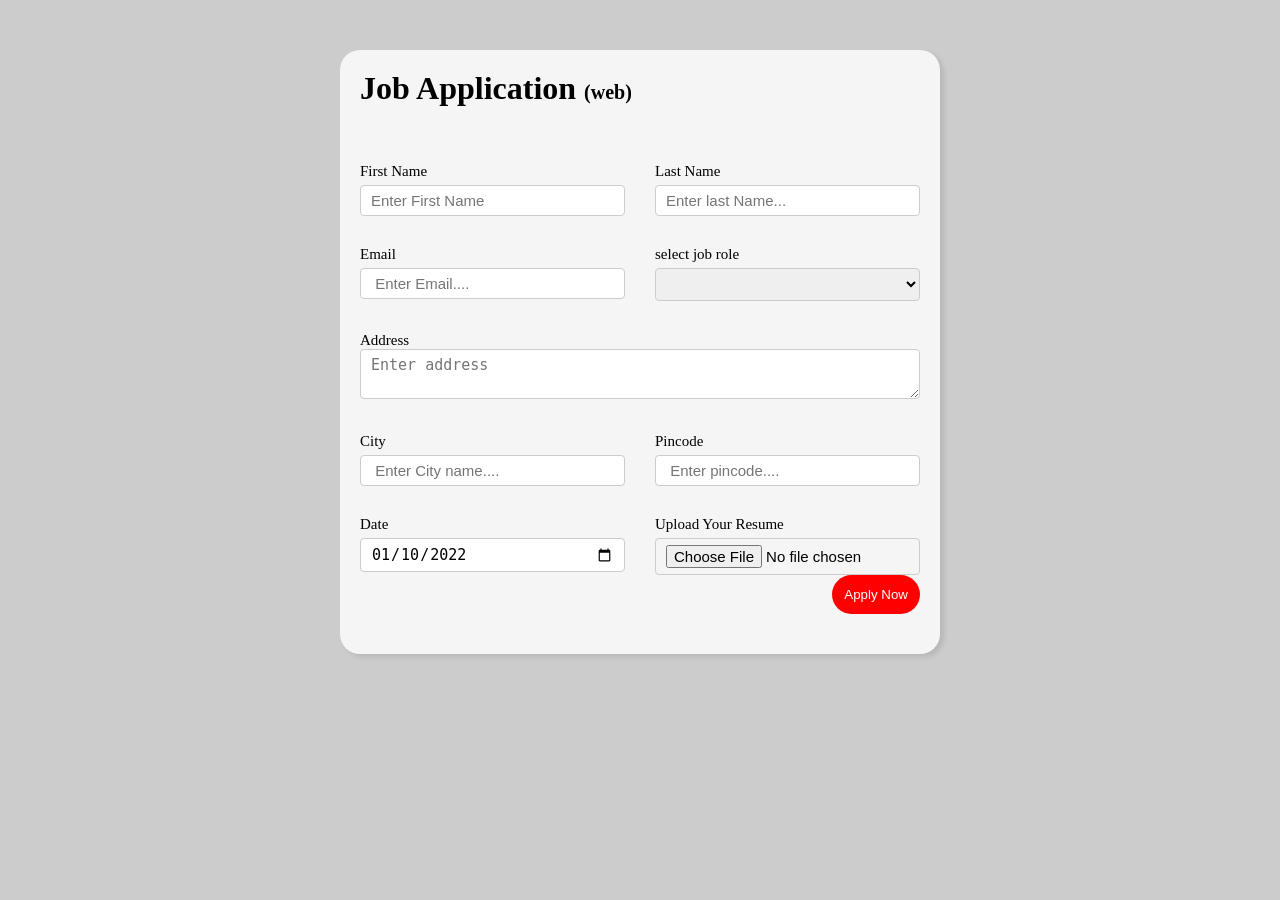
<file: project2/index.html>
<!DOCTYPE html>
<html lang="en">
<head>
    <meta charset="UTF-8">
    <meta name="viewport" content="width=device-width, initial-scale=1.0">
    <title>Job Application Form</title>
    <link rel="stylesheet" href="style.css">
</head>
<body>
    <div class="container">
        <div class="apply_box">
            <h1>Job Application 
                <span class="title_small">(web)</span>
            </h1>
            <form action="">
                <div class="form_container">
                    <div class="form_control">
                        <label for="first_name">First Name</label>
                        <input
                         id="first_name" 
                        name="first_name" 
                        placeholder="Enter First Name"/>
                    </div>
                    <div class="form_control">
                        <label for="last_name">Last Name</label>
                        <input
                         id="last_name" 
                        name="last_name" 
                        placeholder="Enter last Name..."/>
                    </div>
                    <div class="form_control">
                        <label for="email">Email</label>
                        <input 
                        type="email"
                        id="email" 
                        name="email" 
                        placeholder=" Enter Email...."/>
                    </div>
                    <div class="form_control">
                        <label for="job_role">select job role</label>
                        <select>
                            <option value="select job role"></option>
                            <option value="Forntend ">Forntend Developer</option>
                            <option value="Backend ">Backend Developer</option>
                            <option value="Full_Stack ">Full stack Developer</option>
                            <option value="ui_ux">ui ux Developer</option>
                         </select>
                    </div>
                    <div class="textarea_control">
                        <label for="address">Address</label>
                        <textarea 
                          id="address" 
                          name="address" 
                          row="4"
                          cols="50" 
                          placeholder="Enter address"
                        ></textarea>
                     </div>
                     <div class="form_control">
                        <label for="city">City</label>
                        <input 
                        id="city" 
                        name="city" 
                        placeholder=" Enter City name...."/>  
                    </div> 
                    <div class="form_control">
                        <label for="pincode">Pincode</label>
                        <input 
                        type="number"
                        id="pincode"
                        name="pincode"
                        placeholder=" Enter pincode...."/>
                    </div>
                    <div class="form_control">
                      <label for="date">Date</label>
                      <input 
                        value="2022-01-10"
                        type="date"
                        id="date"
                        name="date"
                        />
                    </div>
                    <div class="form_control">
                        <label for="uploaad">Upload Your Resume</label>
                        <input
                        type="file"
                        id="uploaad"
                        name="uploaad"
                        />
                    </div>
                </div>
                <div class="button_container">
                    <button type="submit">Apply Now</button>
                </div>
            </form>
        </div>
    </div>
</body>
</html>
</file>
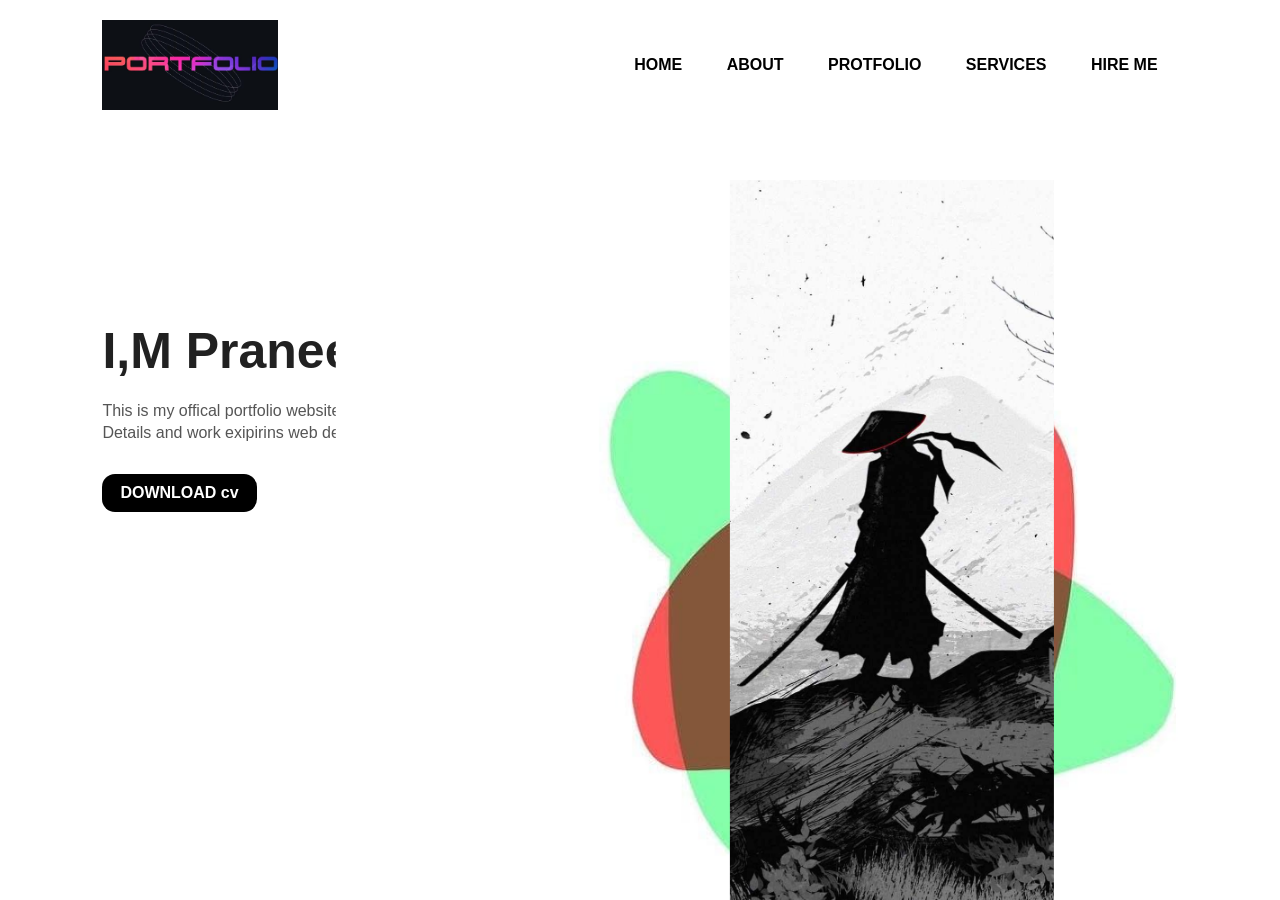
<file: project4 protfolio/index.html>
<!DOCTYPE html>
<html lang="en">
<head>
    <meta charset="UTF-8">
    <meta name="viewport" content="width=device-width, initial-scale=1.0">
    <title>Personal Protfolio Website</title>
    <link rel="stylesheet" href="style.css">
</head>
<body>
    <div class="hero">
        <nav>
            <img src="./images/protfolio3.png" class="project4">
            <ul>
                <li><a href="#">HOME</a></li>
                <li><a href="#">ABOUT</a></li>
                <li><a href="#">PROTFOLIO</a></li>
                <li><a href="#">SERVICES</a></li>
                <li><a href="#">HIRE ME</a></li>
            </ul>
        </nav>
        <div class="detel">
            <h1>I,M Praneeth<span> Pani </span></h1>
            <p>This is my offical portfolio website to showes all 
                <br>Details and work exipirins web development
            </p>
            <a href="#">DOWNLOAD cv</a>
        </div>
        <div class="image">
            <img src="./images/logo1.jpg" class="logo">
            <img src="./images/men.jpg" class="men">
        </div>
    </div>   
</body>
</html>
</file>
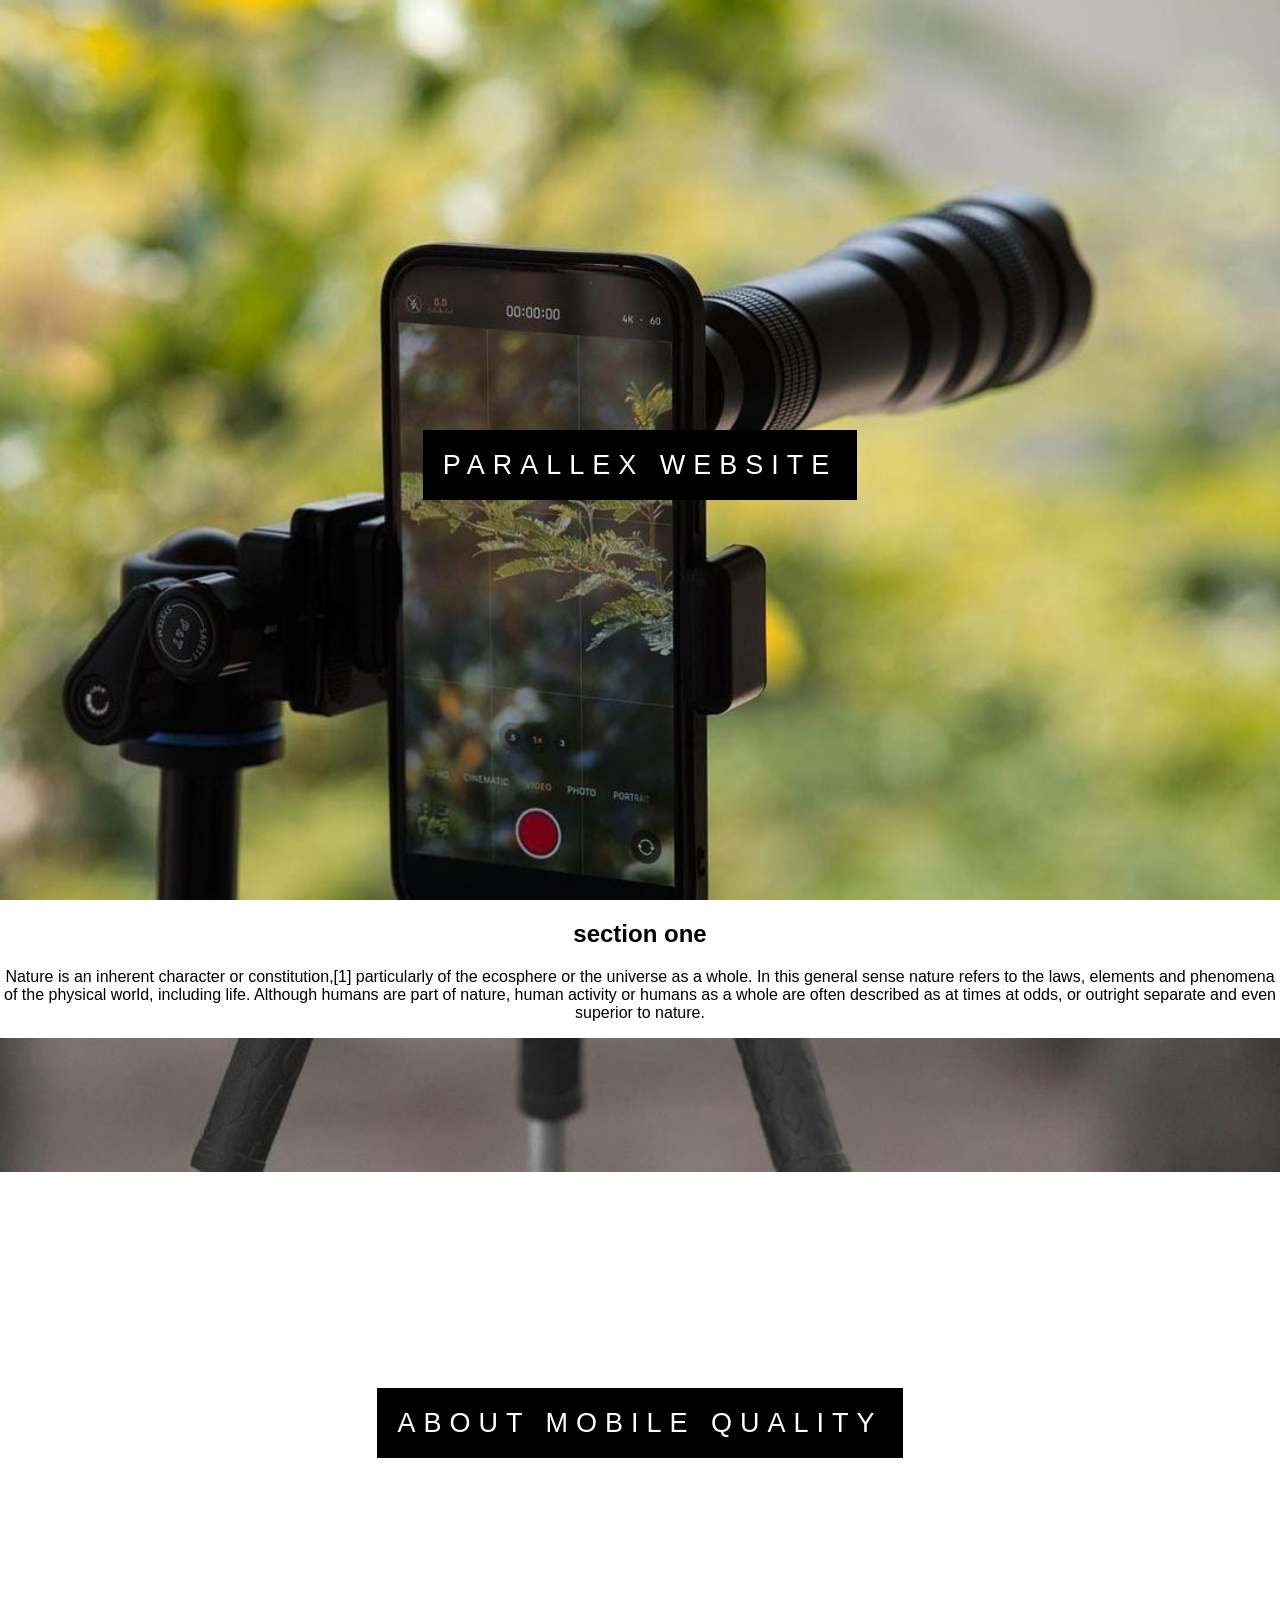
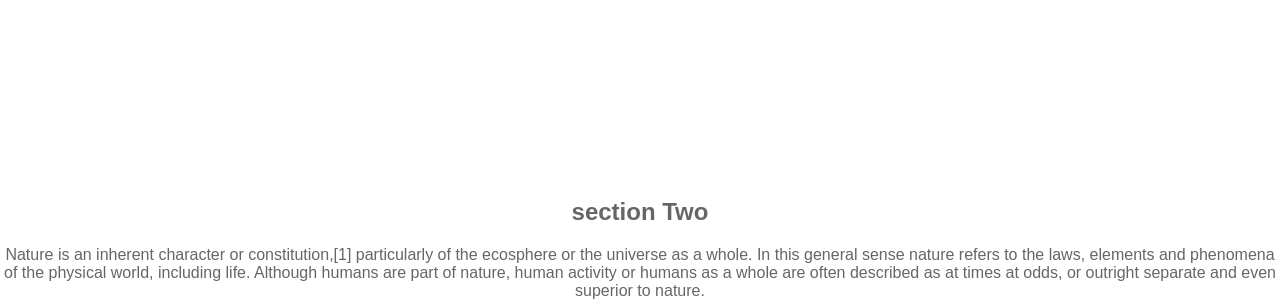
<file: project1/inde.html>
<!DOCTYPE html>
<html lang="en">
<head>
    <meta charset="UTF-8">
    <meta name="viewport" content="width=device-width, initial-scale=1.0">
    <title>parallax website</title>
    <link rel="stylesheet" href="style.css">
</head>
<body>
    <section class="pimg1">
        <div class="ptext">
            <span class = "textbg">parallex website</span>
        </div>
    </section>
    <section class="section section-light">
        <h2> section one</h2>
        <p>Nature is an inherent character or constitution,[1] particularly of the ecosphere or the universe as a whole. 
            In this general sense nature refers to the laws, elements and phenomena of the physical world, including life. 
            Although humans are part of nature, human activity or humans as a whole are often described as at times at odds,
            or outright separate and even superior to nature.

        </p>
        </section>
    <section class="pimg2">
        <div class="ptext">
            <span class = "textbg"> About mobile quality</span>
        </div>
    </section>
    <section class="section section-dark">
        <h2> section Two</h2>
        <p>Nature is an inherent character or constitution,[1] particularly of the ecosphere or the universe as a whole. 
           In this general sense nature refers to the laws, elements and phenomena of the physical world, including life. 
           Although humans are part of nature, human activity or humans as a whole are often described as at times at odds,
           or outright separate and even superior to nature.

        </p>
    </section>

    
</body>
</html>
</file>
<file: project2/style.css>
*{
    margin: 0;
    padding: 0;
    box-sizing: border-box;
}
body{
    background-color: #ccc;
}
.container{
    max-width: 900px;
    margin: 0 auto;
}

.apply_box{
    max-width: 600px;
    padding: 20px;
    background-color: whitesmoke;
    margin: 0 auto;
    margin-top: 50px;
    box-shadow: 4px 3px 5px   rgba(1,1,1,0.1);
    border-radius: 20px;
}

.title_small{
    font-size: 20px;
}
.form_container{
    margin-top: 10%;
    display: grid;
    grid-template-columns: repeat(auto-fit, minmax(200px,1fr));
    gap: 30px;
}
.form_control{
    display: flex;
    flex-direction: column;
}
label{
    font-size: 15px;
    margin-bottom: 5px;
}
input,
select,
textarea{
    padding: 6px 10px;
    border: 1px solid #ccc;
    border-radius: 4px;
    font-size: 15px;
}
input:focus{
    outline-color: red;
}
.button_container{
    display: flex;
    justify-content: flex-end;
    margin-bottom: 20px;
}
button{
    background-color:red;
    border: transparent solid 2px;
    padding: 10px;
    color: white;
    border-radius: 20px;
    transition: 0.3s ease-in;
}
button:hover{
    background-color: #ccc;
    border: 2px solid red;
    color: black;
    transition: 0.3s ease-in-out;
    cursor: pointer;
}
.textarea_control{
    grid-column: 1 / span 2;

}
.textarea_control textarea{
    width: 100%;
}
@media (max-width: 460px) {
    .textarea_control{
        grid-column: 1 / span 1;
    }
};
</file>
<file: project4 protfolio/style.css>
*{
    margin: 0;
    padding: 0;
    font-family: sans-serif;
}
.hero{
    position: relative;
    width: 100%;
    height: 100vh;
    background-color: white;
}
 nav{
    display: flex;
    width: 84%;
    margin: auto;
    padding: 20px 0;
    align-items: center;
    justify-content: space-between;
 }
 nav img{
    height: 10vh;
 }
 nav ul li{
    display: inline-block;
    list-style: 10px;
    margin: 10px 20px;
}
nav ul li a{
    text-decoration: none;
    color: #000;
    font-weight: bold;
}
nav ul li a:hover{
    color:red;
}
.detel{
    margin-left: 8%;
    margin-top: 15%;
}
.detel h1{
    font-size: 50px;
    color:#212121;
    margin-bottom: 20px;
}
span{
    color: orange;

}
.detel p{
    color: #555;
    line-height: 22px;

}
.detel a{
    background-color:black;
    padding: 10px 18px;
    text-decoration: none;
    font-weight:bold;
    color: white;
    display: inline-block;
    margin: 30px 0;
    border-radius: 13px;
}
.image{
    width: 45%;
    height: 80%;
    position: absolute;
    bottom: 0;
    right: 100px;
}
.image img{

    height: 100%;
    position: absolute;
    left: 50%;
    bottom: 0;
    transform: translate(-50%);
    transition: bottom 1s, left 1s; 
}
.image:hover.logo{
    
    bottom: 40px;

}
.image:hover.men{
    left: 45%;
}
</file>
<file: project1/style.css>
html,body{
    height: 100%;
    margin: 0;
    font-size: 16px;
    font-family: "lato",sans-serif;
    font-weight: 1.8em;
    color:black;

}
.pimg1{
    background-image: url(images/mobile.png);
    min-height: 100%;
}
.pimg2{
    background-image: url(images/nature2.png);
    min-height: 740px;
}
.pimg1,.pimg2{
    position: relative;
    background-position: center;
    background-size: cover;
    background-repeat: no-repeat;
    background-attachment: fixed;
}
.ptext {
    position: absolute;
    top: 50%;
    width: 100%;
    text-align: center;
    color:black;
    font-size: 27px;
    letter-spacing: 8px;
    text-transform: uppercase;
}
.textbg{
    background-color: black;
    color: #fff;
    padding:20px;

}
.section{
    padding: 50px,50px;
    text-align: center;
}
.section-ligth{

    background-color:rgb(230, 222, 222);
    color: #666;
}
.section-dark{
    background-color:white;
    color: #666;
}
</file>
